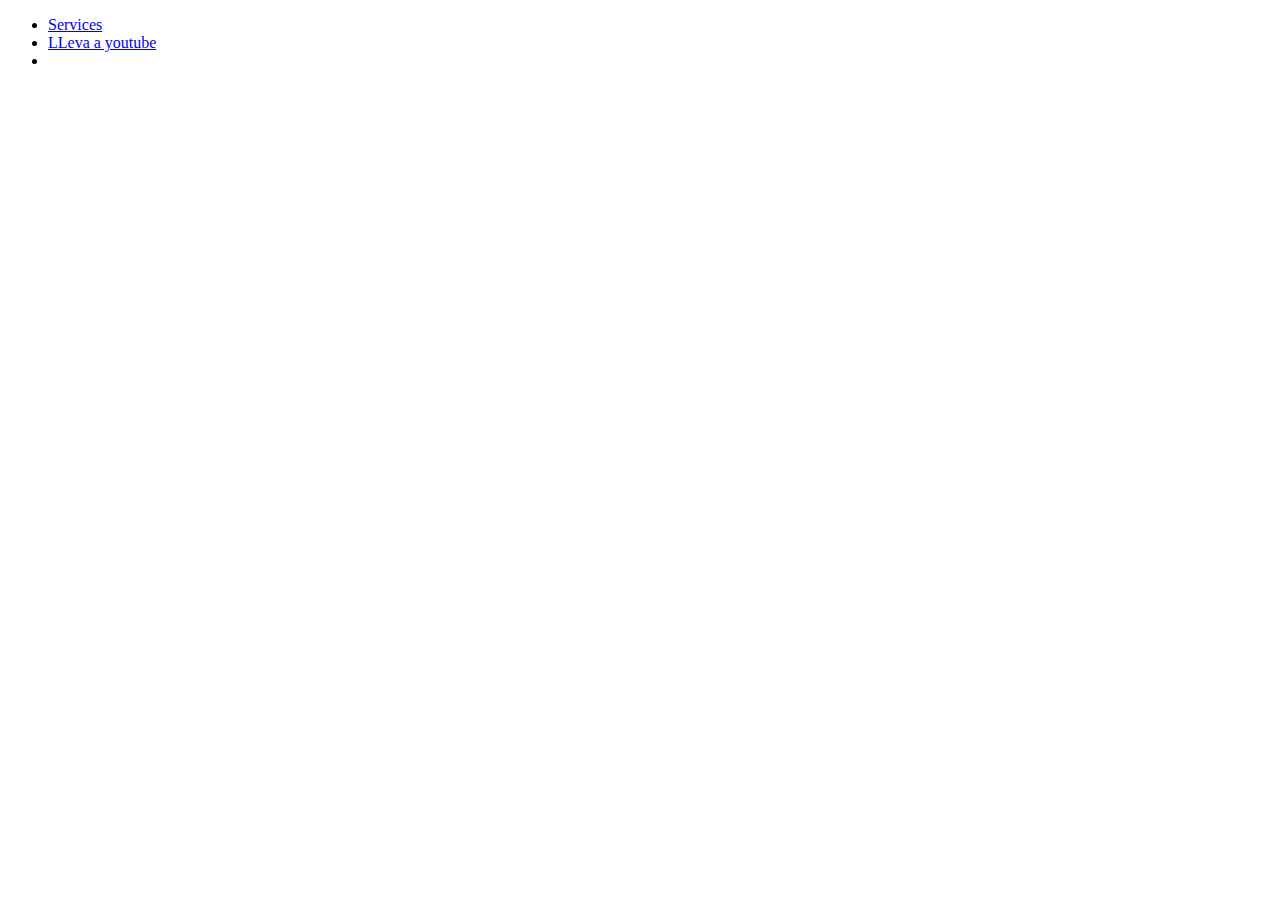
<file: Ejercicios/HTML/Index.html>
<!DOCTYPE html>
<html lang="en">
<head>
    <meta charset="UTF-8">
    <meta http-equiv="X-UA-Compatible" content="IE=edge">
    <meta name="viewport" content="width=device-width, initial-scale=1.0">
    <title>Document</title>
</head>
<body>
    <header>
        <nav>
            <ul>
                <li><a href="../HTML/services.html">Services</a></li>
                <li><a href="../HTML/contact.html">LLeva a youtube</a></li>
                <li></li>
            </ul>
        </nav>
    </header>
</body>
</html>
</file>
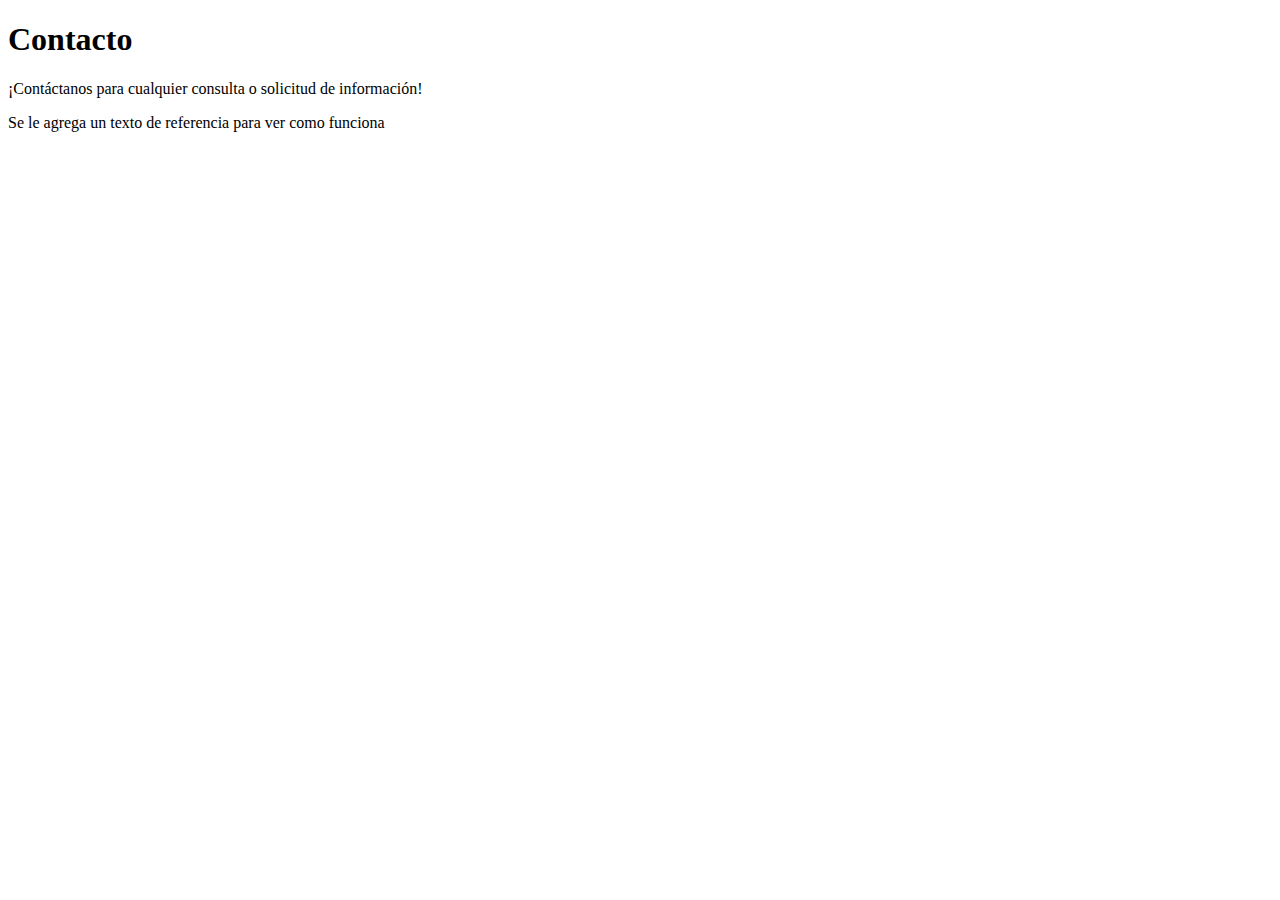
<file: Ejercicios/HTML/contact.html>
<!DOCTYPE html>
<html lang="en">
<head>
    <meta charset="UTF-8">
    <meta http-equiv="X-UA-Compatible" content="IE=edge">
    <meta name="viewport" content="width=device-width, initial-scale=1.0">
    <title>Document</title>
</head>
<body>
    <div class="container">
        <h1>Contacto</h1>
        <p>¡Contáctanos para cualquier consulta o solicitud de información!</p>
        <form>
        <p>Se le agrega un texto de referencia para ver como funciona</p>
        </form>
    </div>
</body>
</html>
</file>
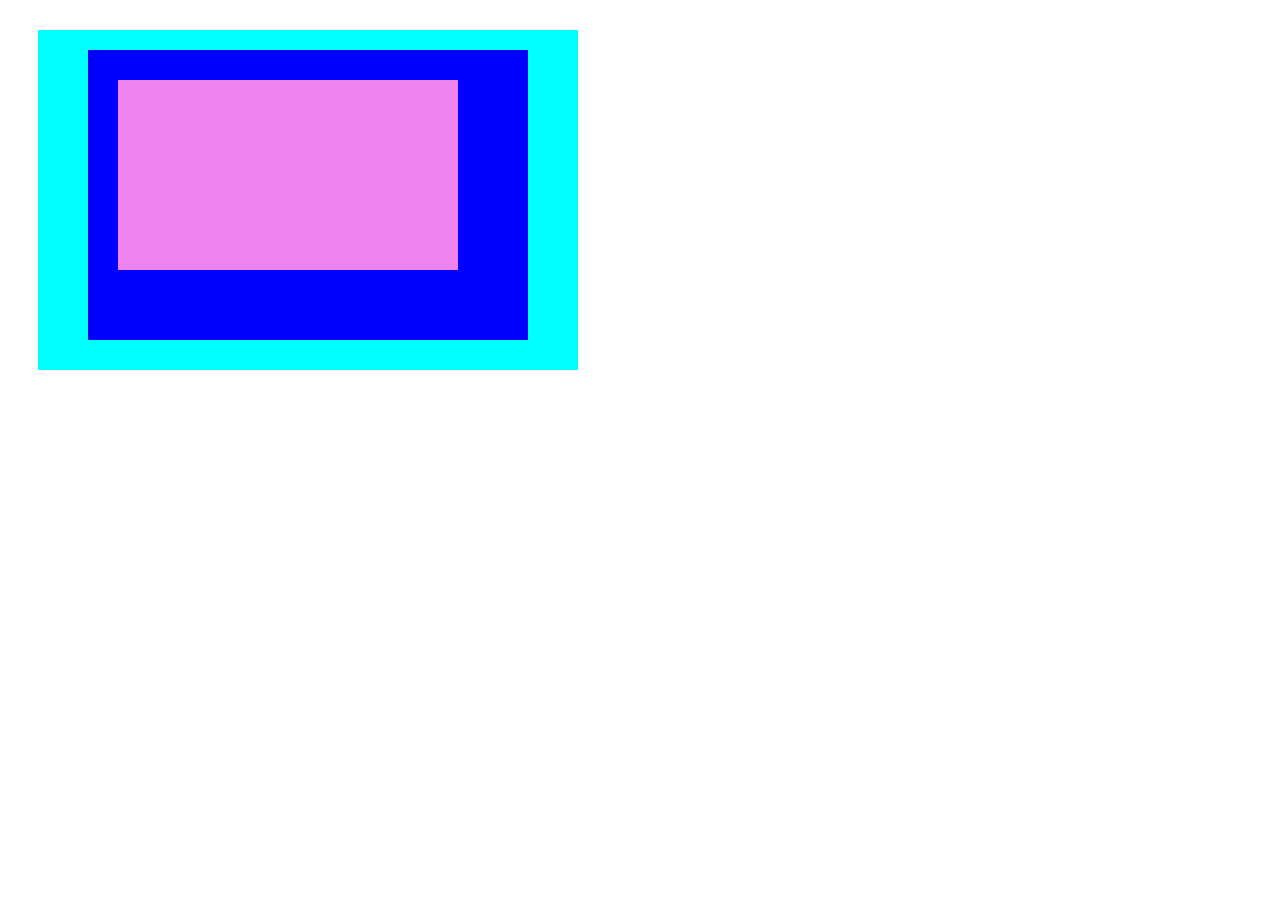
<file: Ejercicios/HTML/Ejercicio_1.html>
<!DOCTYPE html>
<html>
    <head>
        <meta charset="utf-8">
        <Title>Ejercicio 1</Title>
        <link rel="stylesheet" href="../CSS/Estilo.css">
    </head>
    <body>
        <div class="alto">
            <div class="medio">
                <div class="bajo">

                </div>
            </div>
        </div>
    </body>
</html>
</file>
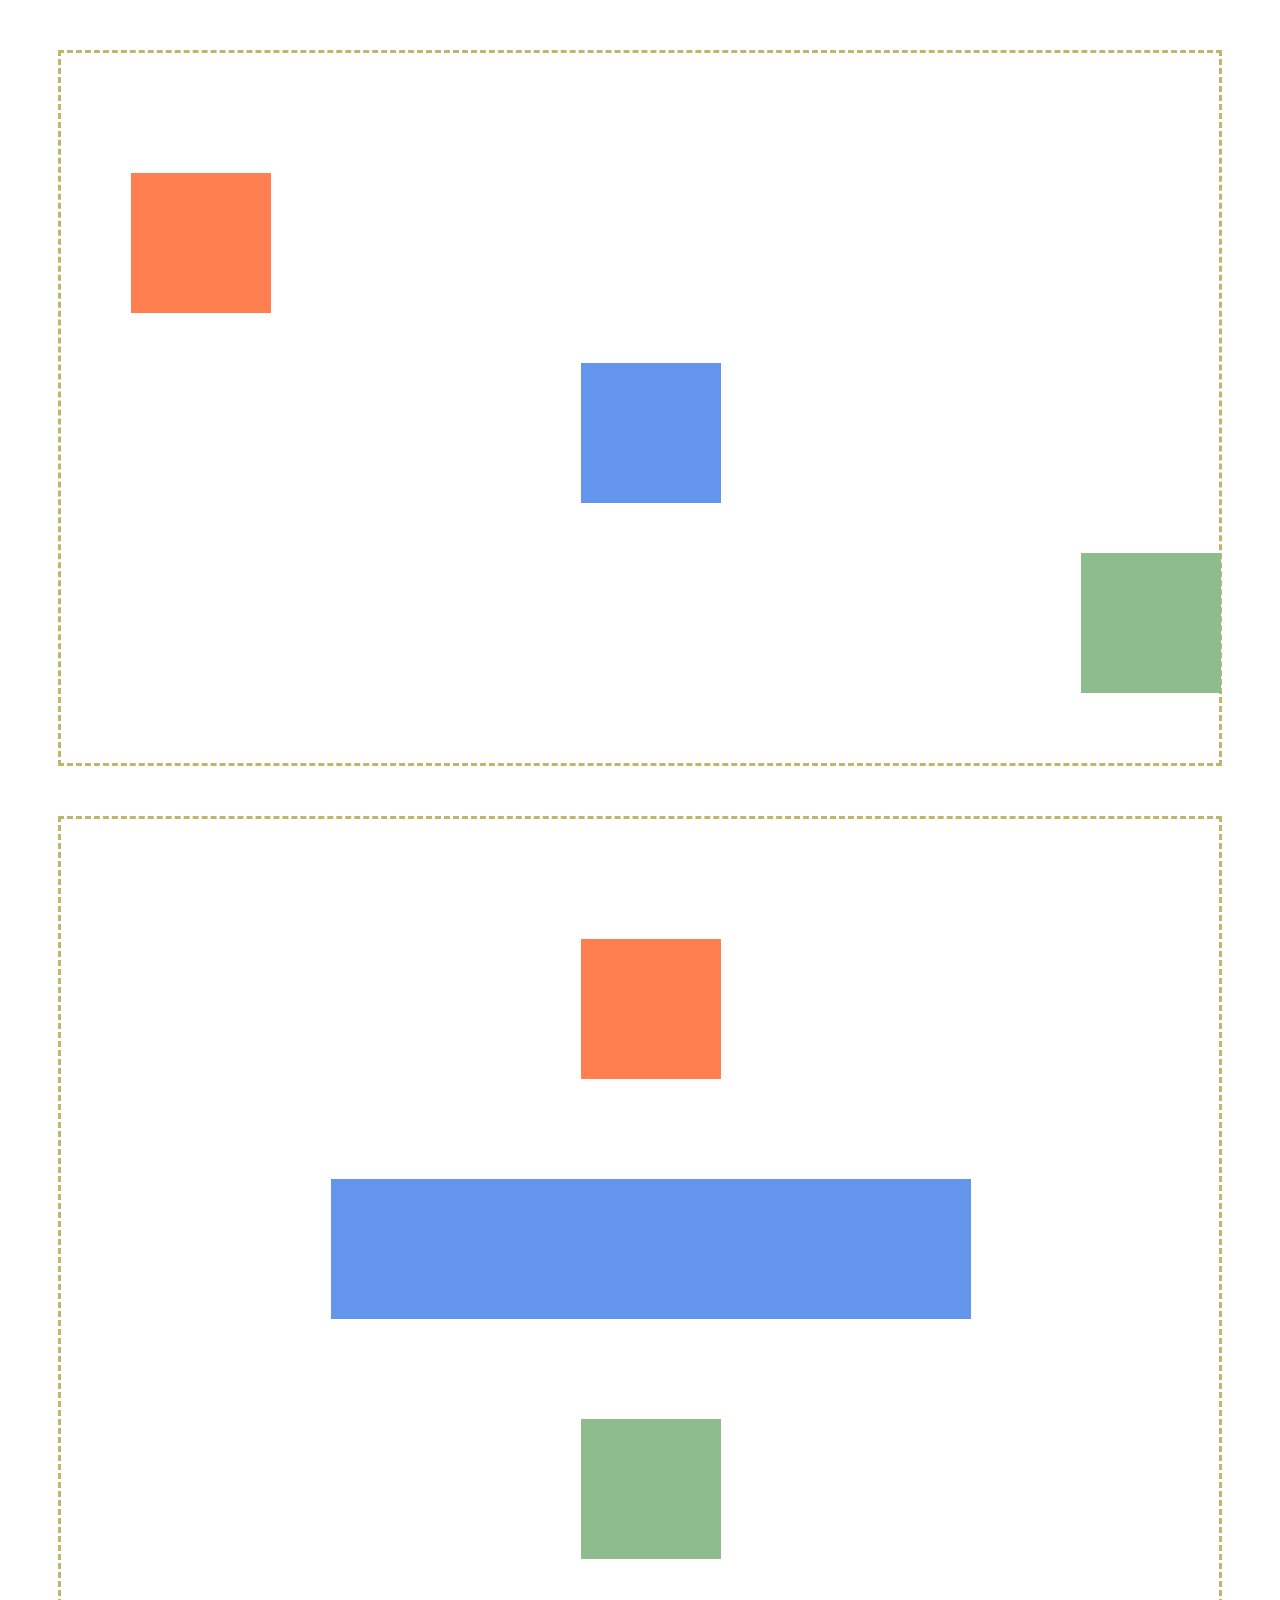
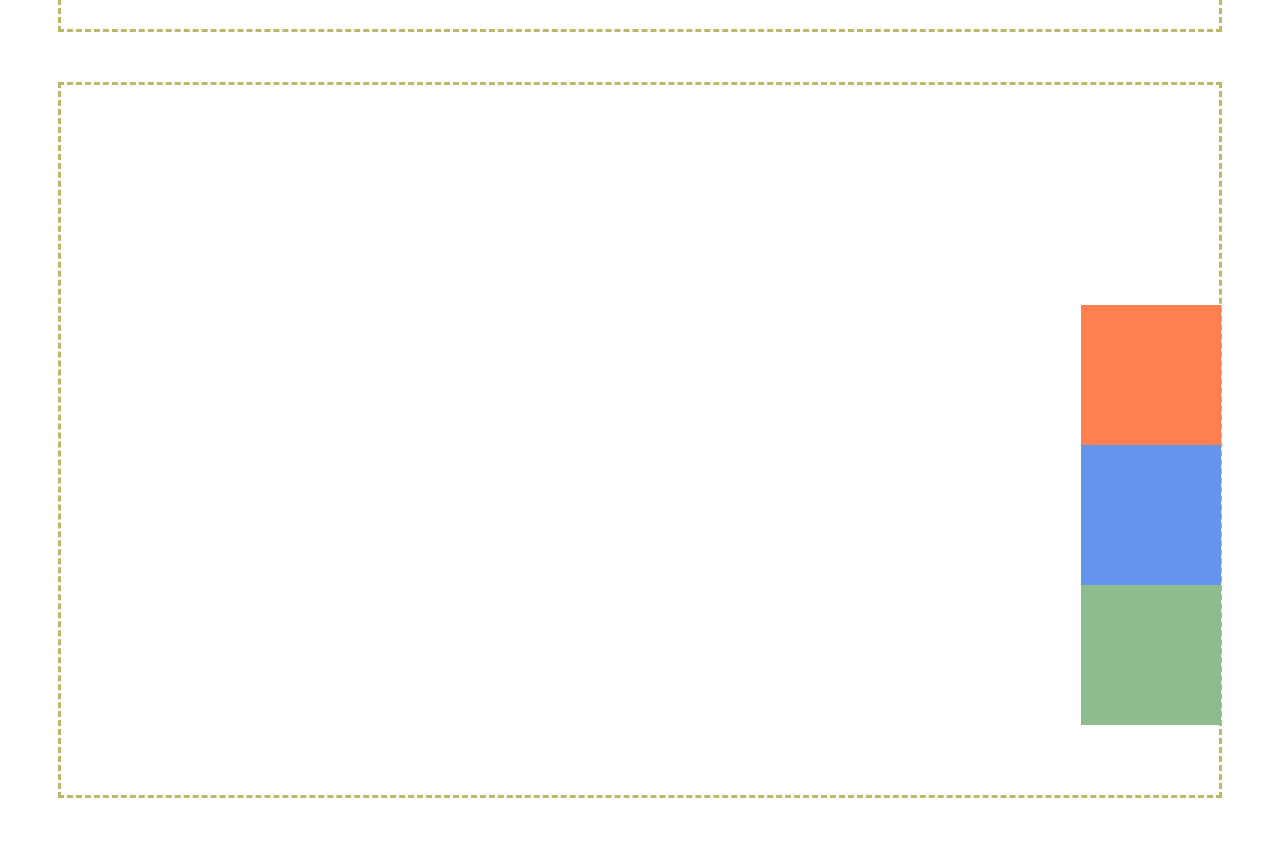
<file: Ejercicios/HTML/Ejercicio_2.html>
<!DOCTYPE html>
<html>
    <head>
        <meta charset="utf-8">
        <Title>Ejercicio 1</Title>
        <link rel="stylesheet" href="../CSS/Estilo2.css">
    </head>
    <body>
        <div>
            <div class="alto1">
            </div>
            <div class="medio1">
            </div>
            <div class="bajo1">
            </div>
            </div>
        <div>
            <div class="alto2">
            </div>
            <div class="medio2">
            </div>
            <div class="bajo2">
            </div>
        </div>
        <div>
            <div class="alto3">
            </div>
            <div class="medio3">
            </div>
            <div class="bajo3">
            </div>
        </div>
    </body>
</html>
</file>
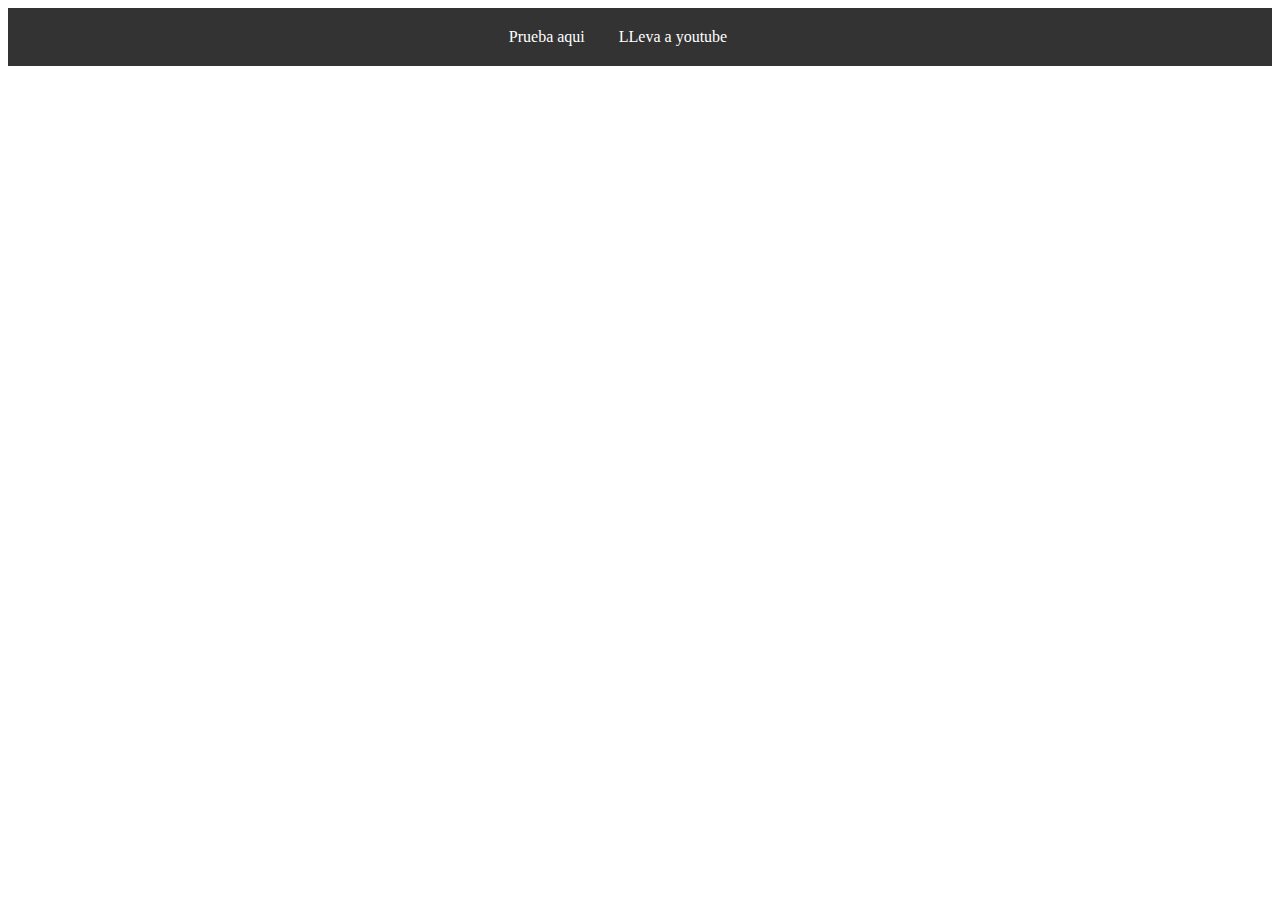
<file: Ejercicios/HTML/Navegacion.html>
<!DOCTYPE html>
<html lang="en">
<head>
    <meta charset="UTF-8">
    <meta http-equiv="X-UA-Compatible" content="IE=edge">
    <meta name="viewport" content="width=device-width, initial-scale=1.0">
    <link rel="stylesheet" href="../CSS/EstiloNav.css">
    <title>Document</title>
</head>
<body>
    <header>
        <nav>
            <ul>
                <li><a href="https://www.google.com">Prueba aqui</a></li>
                <li><a href="https://www.youtube.com">LLeva a youtube</a></li>
                <li></li>
            </ul>
        </nav>
    </header>
</body>
</html>
</file>
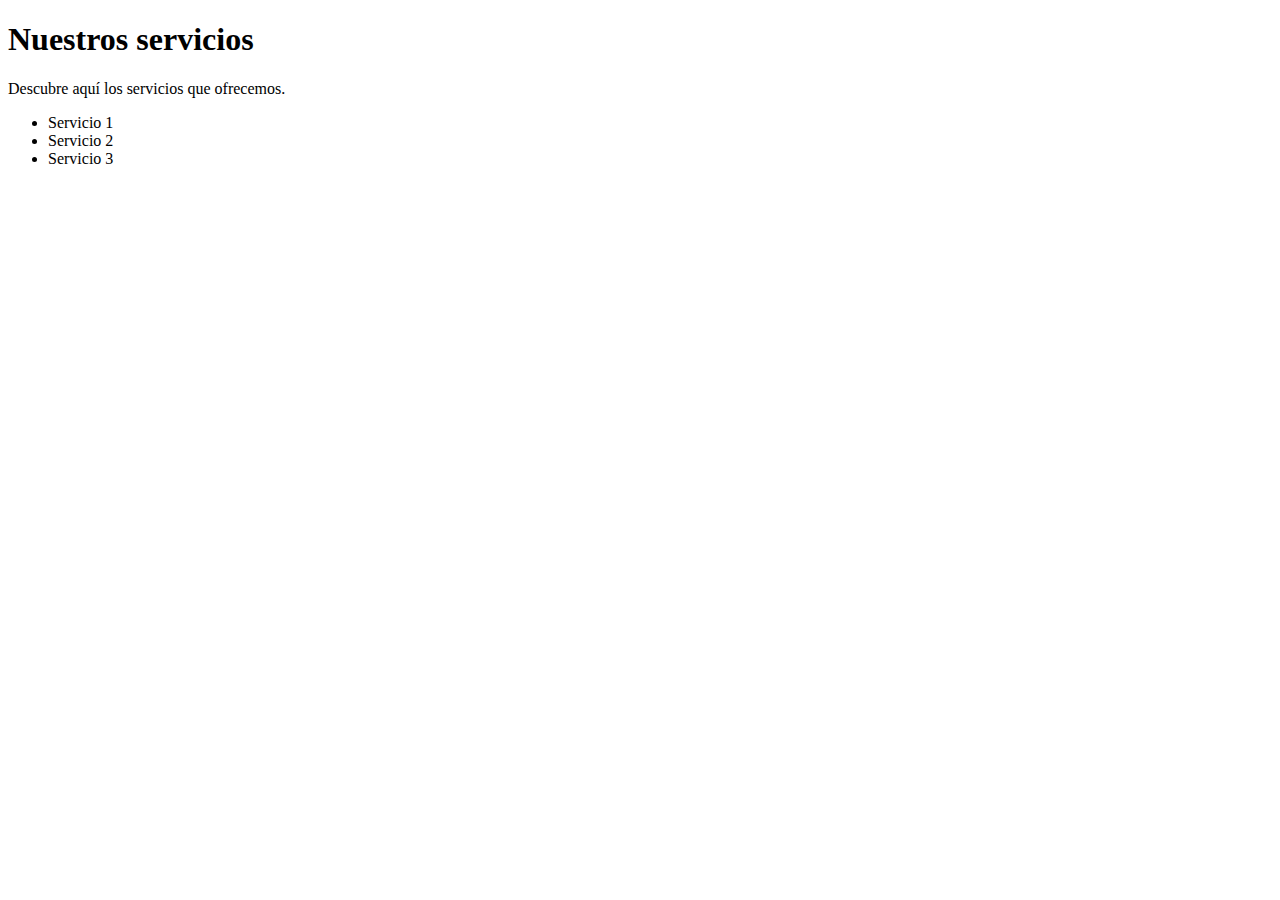
<file: Ejercicios/HTML/services.html>
<!DOCTYPE html>
<html lang="en">
<head>
    <meta charset="UTF-8">
    <meta http-equiv="X-UA-Compatible" content="IE=edge">
    <meta name="viewport" content="width=device-width, initial-scale=1.0">
    <title>Document</title>
</head>
<body>
    <div class="container">
        <h1>Nuestros servicios</h1>
        <p>Descubre aquí los servicios que ofrecemos.</p>
        <ul>
        <li>Servicio 1</li>
        <li>Servicio 2</li>
        <li>Servicio 3</li>
        </ul>
    </div>
</body>
</html>
</file>
<file: Ejercicios/CSS/Estilo.css>
.alto 
{
    background-color: aqua;
    margin: 30px;
    padding: 20px;
    width: 500px;
    height: 300px;
}
.medio
{
    background-color: blue;
    margin-left: 30px;
    padding: 20px;
    width: 400px;
    height: 250px;
}
.bajo
{
    background-color: violet;
    margin: 10px;
    padding: 20px;
    width: 300px;
    height: 150px;
}
</file>
<file: Ejercicios/CSS/Estilo2.css>
div
{
    padding: 20px;
    border: 3px dashed darkkhaki;
    margin: 50px;
    
}
.alto1
{
    background-color: coral;
    border: darkkhaki;
    margin-top: 100px;
    width: 100px;
    height: 100px;
}
.medio1
{
    background-color: cornflowerblue;
    border: darkkhaki;
    margin-top: 0px;
    margin-left: 500px;
    width: 100px;
    height: 100px;
}
.bajo1
{
    background-color: darkseagreen;
    border: darkkhaki;
    margin-top: 0px;
    margin-left: 1000px;
    width: 100px;
    height: 100px;
}
.alto2
{
    background-color: coral;
    border: darkkhaki;
    margin-top: 100px;
    margin-left: 500px;
    width: 100px;
    height: 100px;
}
.medio2
{
    background-color: cornflowerblue;
    border: darkkhaki;
    margin-top: 100px;
    margin-left: 250px;
    width: 600px;
    height: 100px;
}
.bajo2
{
    background-color: darkseagreen;
    border: darkkhaki;
    margin-top: 100px;
    margin-left: 500px;
    width: 100px;
    height: 100px;
}
.alto3
{
    background-color: coral;
    border: darkkhaki;
    margin-top: 200px;
    margin-left: 1000px;
    width: 100px;
    height: 100px;
}
.medio3
{
    background-color: cornflowerblue;
    border: darkkhaki;
    margin-top: -50px;
    margin-left: 1000px;
    width: 100px;
    height: 100px;
}
.bajo3
{
    background-color: darkseagreen;
    border: darkkhaki;
    margin-top: -50px;
    margin-left: 1000px;
    width: 100px;
    height: 100px;
}
</file>
<file: Ejercicios/CSS/EstiloNav.css>
header {
    background-color: #333;
    color: #fff;
    text-align: center;
    padding: 20px;
  }
  nav ul {
    list-style: none;
    margin: 0;
    padding: 0;
  }
  nav li {
    display: inline-block;
    margin-right: 20px;
  }
  nav a {
    color: #fff;
    text-decoration: none;
    padding: 5px;
  }
  nav a:hover {
    color: #1BF7DE;
  }
</file>
